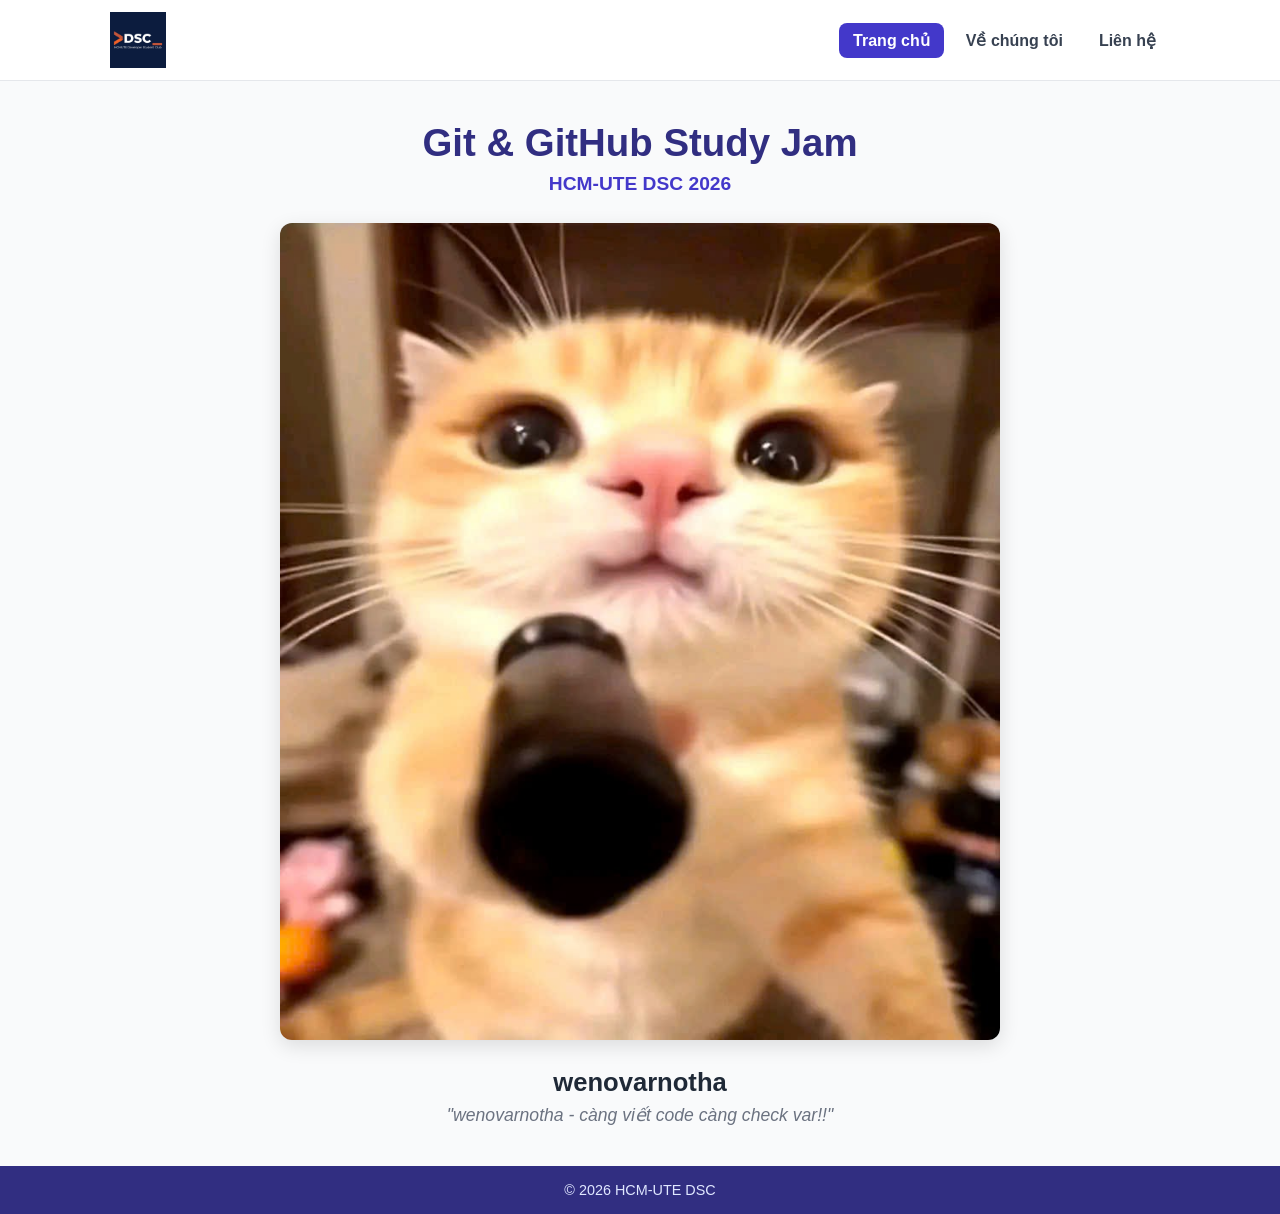
<file: index.html>
<!DOCTYPE html>
<html lang="vi">
<head>
  <meta charset="UTF-8">
  <meta name="viewport" content="width=device-width, initial-scale=1.0">
  <title>Trang chủ | Git & GitHub Study Jam</title>
  <link rel="stylesheet" href="css/style.css">
</head>
<body>
  <header class="header">
    <div class="header-inner">
      <a href="index.html" class="logo">
        <img src="assets/logo.png" alt="Logo CLB HCM-UTE DSC">
      </a>
      <nav class="nav">
        <a href="index.html" class="nav-link">Trang chủ</a>
        <a href="about.html" class="nav-link">Về chúng tôi</a>
        <a href="contact.html" class="nav-link">Liên hệ</a>
      </nav>
    </div>
  </header>

  <main class="hero">
    <h1 class="title">Git &amp; GitHub Study Jam</h1>
    <p class="subtitle">HCM-UTE DSC 2026</p>

    <img class="group-photo" src="assets/group-photo.jpg" alt="Ảnh nhóm">

    <h2 class="team-name">wenovarnotha</h2>
    <p class="slogan">"wenovarnotha - càng viết code càng check var!!"</p>
  </main>

  <footer class="footer">
    <p>© 2026 HCM-UTE DSC</p>
  </footer>

  <script src="js/main.js"></script>
</body>
</html>
</file>
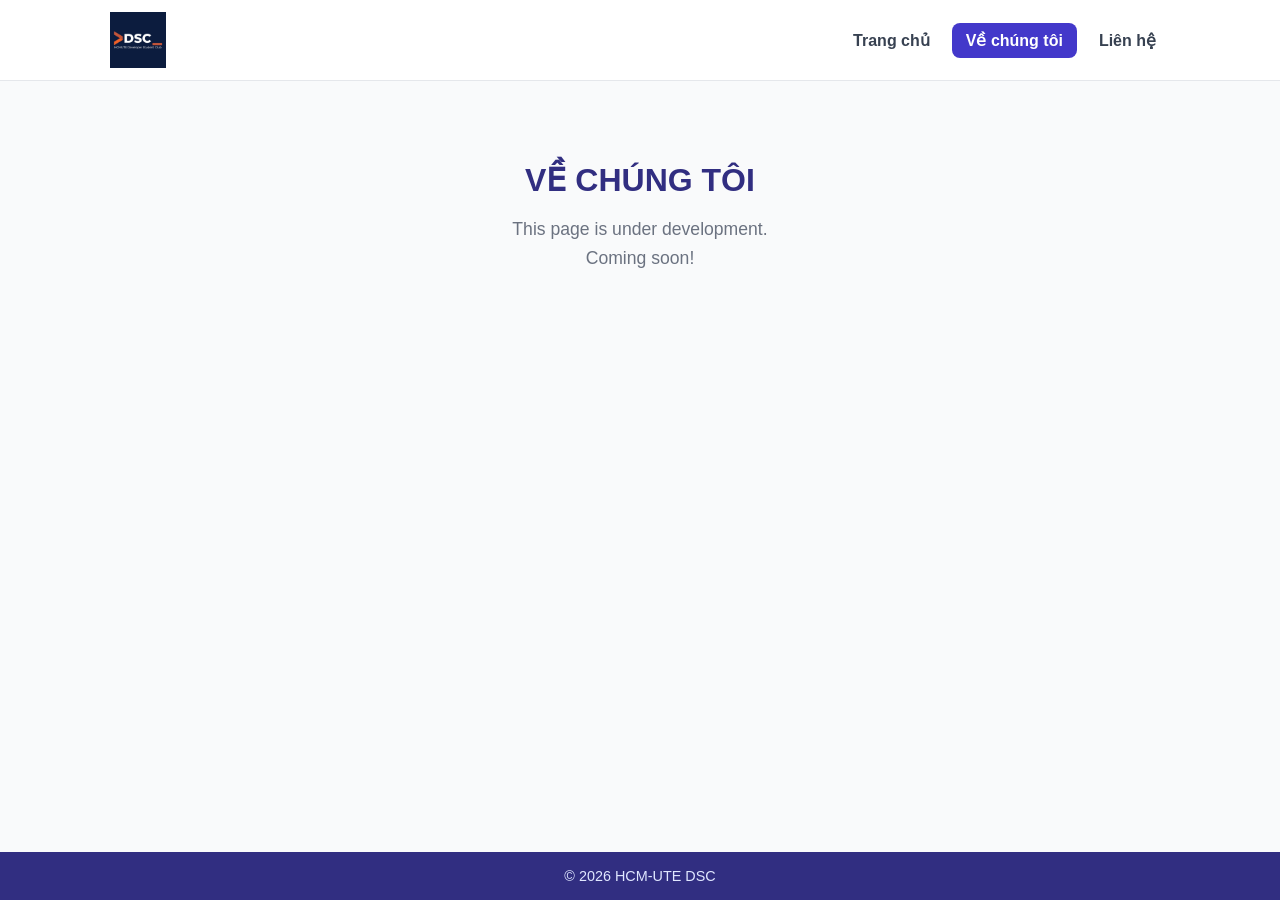
<file: about.html>
<!DOCTYPE html>
<html lang="vi">
<head>
  <meta charset="UTF-8">
  <meta name="viewport" content="width=device-width, initial-scale=1.0">
  <title>Về chúng tôi | Git & GitHub Study Jam</title>
  <link rel="stylesheet" href="css/style.css">
</head>
<body>
  <header class="header">
    <div class="header-inner">
      <a href="index.html" class="logo">
        <img src="assets/logo.png" alt="Logo CLB HCM-UTE DSC">
      </a>
      <nav class="nav">
        <a href="index.html" class="nav-link">Trang chủ</a>
        <a href="about.html" class="nav-link">Về chúng tôi</a>
        <a href="contact.html" class="nav-link">Liên hệ</a>
      </nav>
    </div>
  </header>

  <main class="placeholder">
    <h1 class="title">VỀ CHÚNG TÔI</h1>
    <p>This page is under development.</p>
    <p>Coming soon!</p>
  </main>

  <footer class="footer">
    <p>© 2026 HCM-UTE DSC</p>
  </footer>

  <script src="js/main.js"></script>
</body>
</html>
</file>
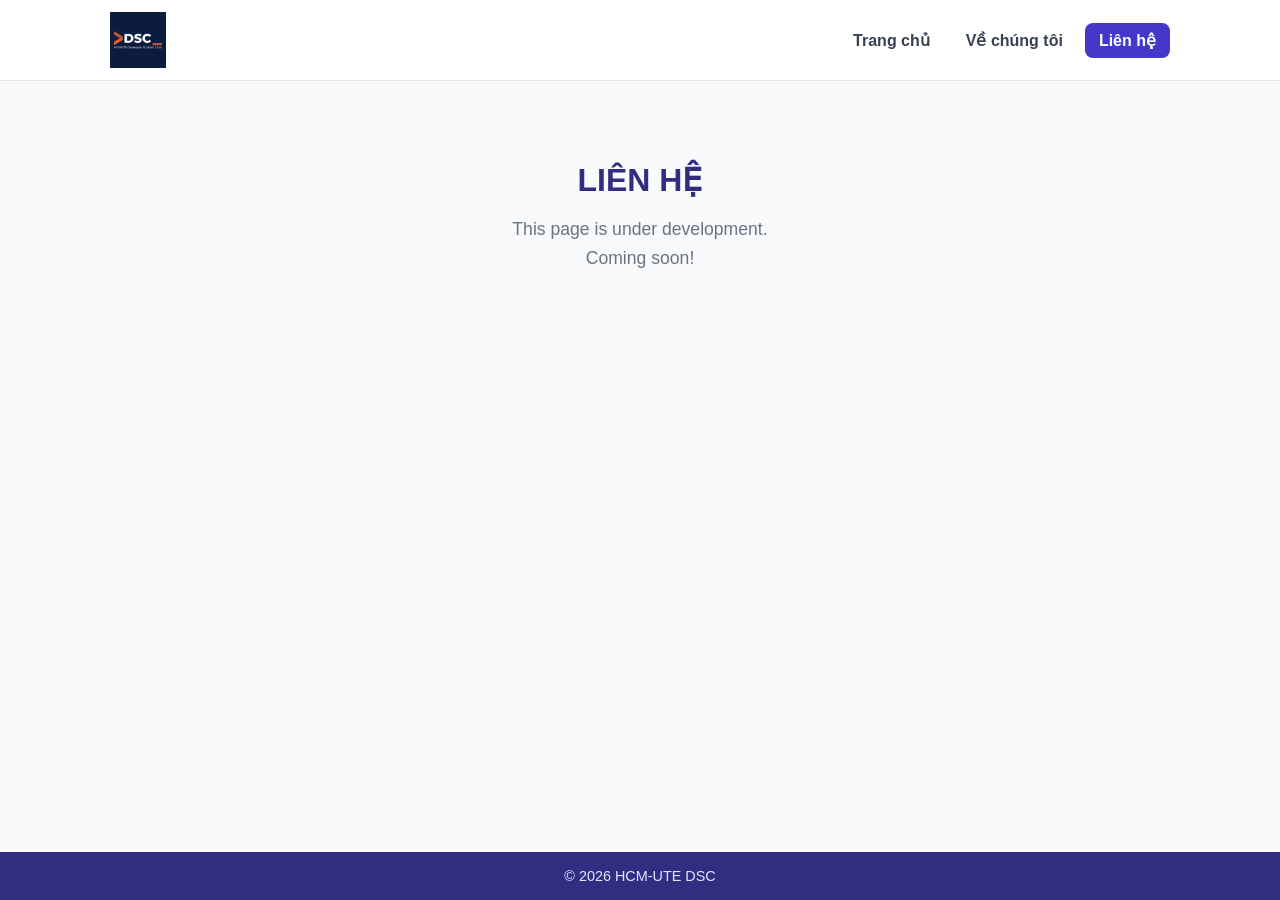
<file: contact.html>
<!DOCTYPE html>
<html lang="vi">
<head>
  <meta charset="UTF-8">
  <meta name="viewport" content="width=device-width, initial-scale=1.0">
  <title>Liên hệ | Git & GitHub Study Jam</title>
  <link rel="stylesheet" href="css/style.css">
</head>
<body>
  <header class="header">
    <div class="header-inner">
      <a href="index.html" class="logo">
        <img src="assets/logo.png" alt="Logo CLB HCM-UTE DSC">
      </a>
      <nav class="nav">
        <a href="index.html" class="nav-link">Trang chủ</a>
        <a href="about.html" class="nav-link">Về chúng tôi</a>
        <a href="contact.html" class="nav-link">Liên hệ</a>
      </nav>
    </div>
  </header>

  <main class="placeholder">
    <h1 class="title">LIÊN HỆ</h1>
    <p>This page is under development.</p>
    <p>Coming soon!</p>
  </main>

  <footer class="footer">
    <p>© 2026 HCM-UTE DSC</p>
  </footer>

  <script src="js/main.js"></script>
</body>
</html>
</file>
<file: css/style.css>
* {
  margin: 0;
  padding: 0;
  box-sizing: border-box;
}

body {
  font-family: "Segoe UI", Roboto, Arial, sans-serif;
  color: #1f2937;
  background: #f9fafb;
  min-height: 100vh;
  display: flex;
  flex-direction: column;
}

/* Header */
.header {
  background: #ffffff;
  border-bottom: 1px solid #e5e7eb;
  position: sticky;
  top: 0;
  z-index: 100;
}

.header-inner {
  max-width: 1100px;
  margin: 0 auto;
  padding: 12px 20px;
  display: flex;
  align-items: center;
  justify-content: space-between;
  flex-wrap: wrap;
  gap: 12px;
}

.logo img {
  height: 56px;
  width: auto;
  display: block;
}

.nav {
  display: flex;
  gap: 8px;
  flex-wrap: wrap;
}

.nav-link {
  text-decoration: none;
  color: #374151;
  font-weight: 600;
  padding: 8px 14px;
  border-radius: 8px;
  transition: background 0.2s, color 0.2s;
}

.nav-link:hover {
  background: #eef2ff;
  color: #4338ca;
}

.nav-link.active {
  background: #4338ca;
  color: #ffffff;
}

/* Main content */
main {
  flex: 1;
  max-width: 900px;
  width: 100%;
  margin: 0 auto;
  padding: 40px 20px;
  text-align: center;
}

.hero .title {
  font-size: 2.4rem;
  color: #312e81;
  margin-bottom: 8px;
}

.subtitle {
  font-size: 1.2rem;
  color: #4338ca;
  font-weight: 600;
  margin-bottom: 28px;
}

.group-photo {
  width: 100%;
  max-width: 720px;
  height: auto;
  border-radius: 12px;
  box-shadow: 0 6px 20px rgba(0, 0, 0, 0.12);
  margin-bottom: 24px;
}

.team-name {
  font-size: 1.6rem;
  color: #1f2937;
  margin-bottom: 8px;
}

.slogan {
  font-size: 1.1rem;
  font-style: italic;
  color: #6b7280;
}

.placeholder {
  padding-top: 80px;
}

.placeholder .title {
  font-size: 2rem;
  color: #312e81;
  margin-bottom: 20px;
}

.placeholder p {
  font-size: 1.1rem;
  color: #6b7280;
  margin-bottom: 8px;
}

/* Footer */
.footer {
  background: #312e81;
  color: #e0e7ff;
  text-align: center;
  padding: 16px;
  font-size: 0.9rem;
}

/* Responsive */
@media (max-width: 600px) {
  .hero .title {
    font-size: 1.8rem;
  }
  .team-name {
    font-size: 1.3rem;
  }
  .logo img {
    height: 44px;
  }
}
</file>
